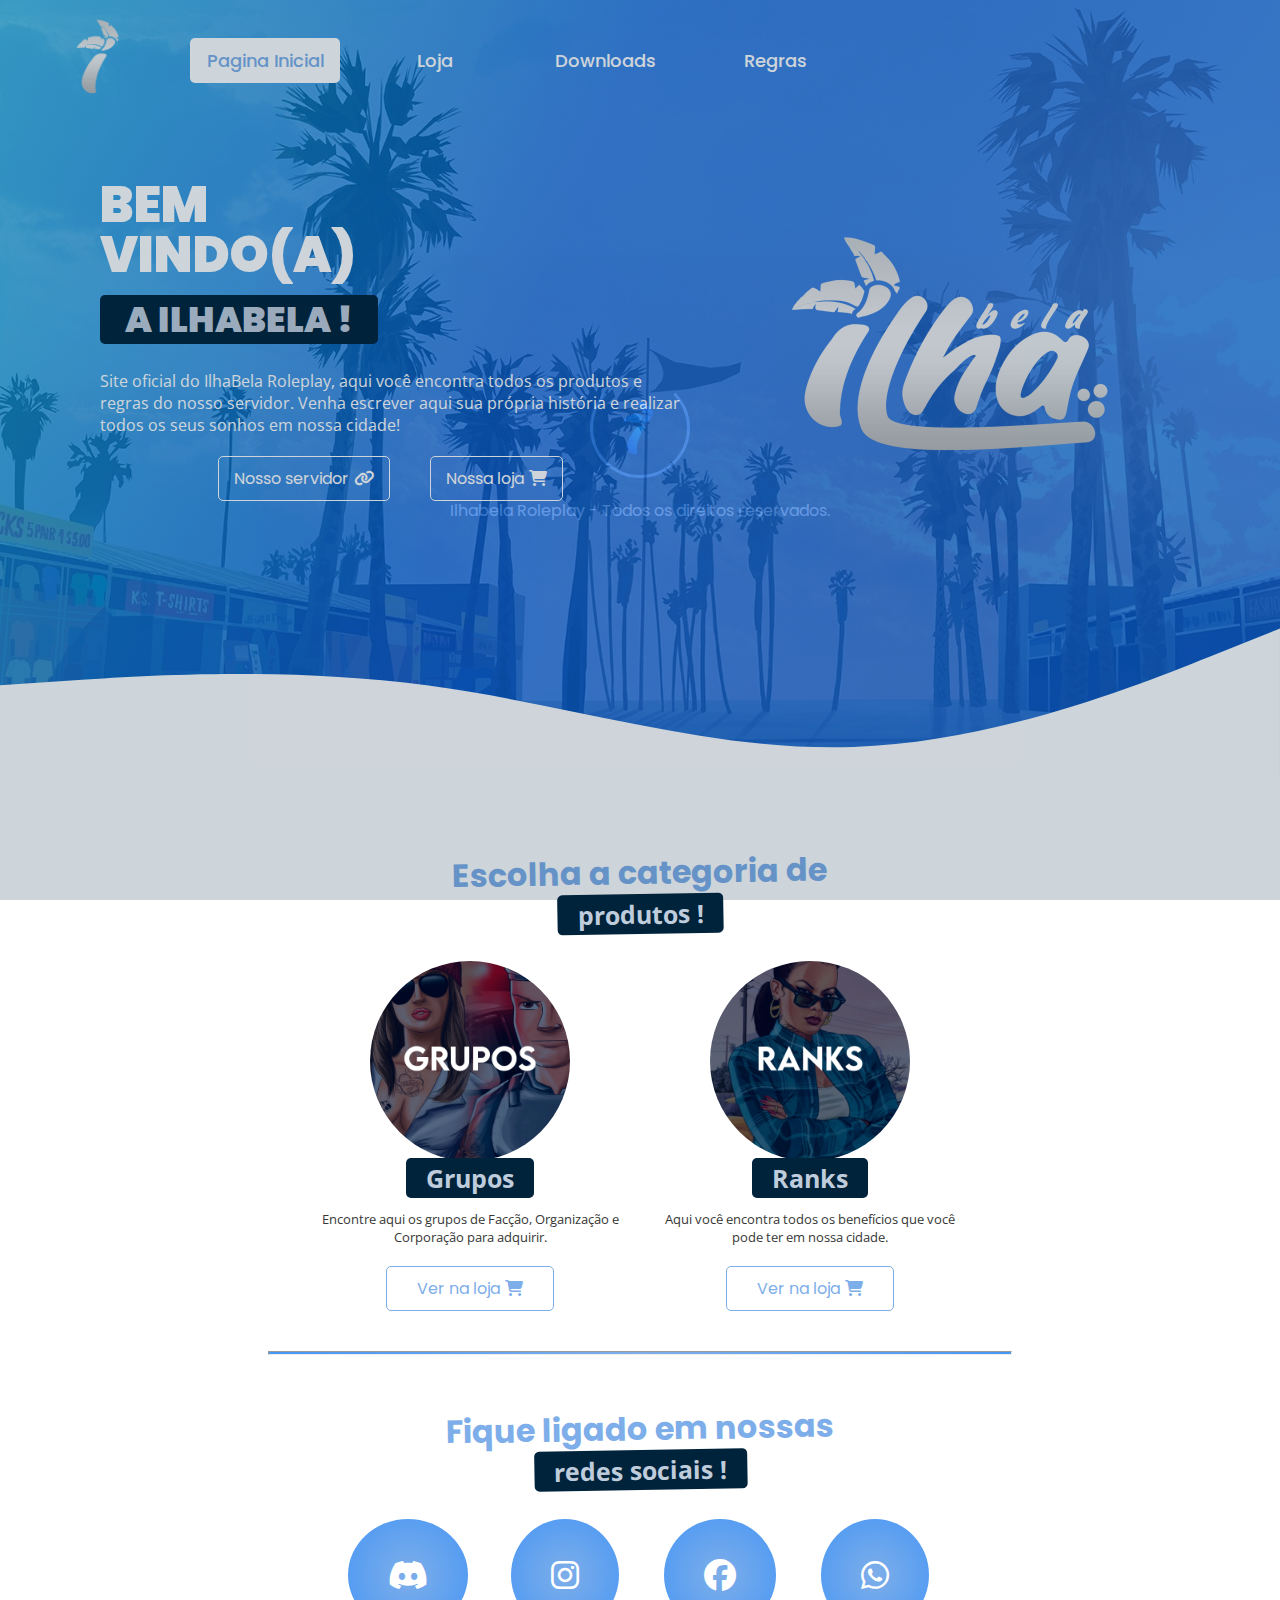
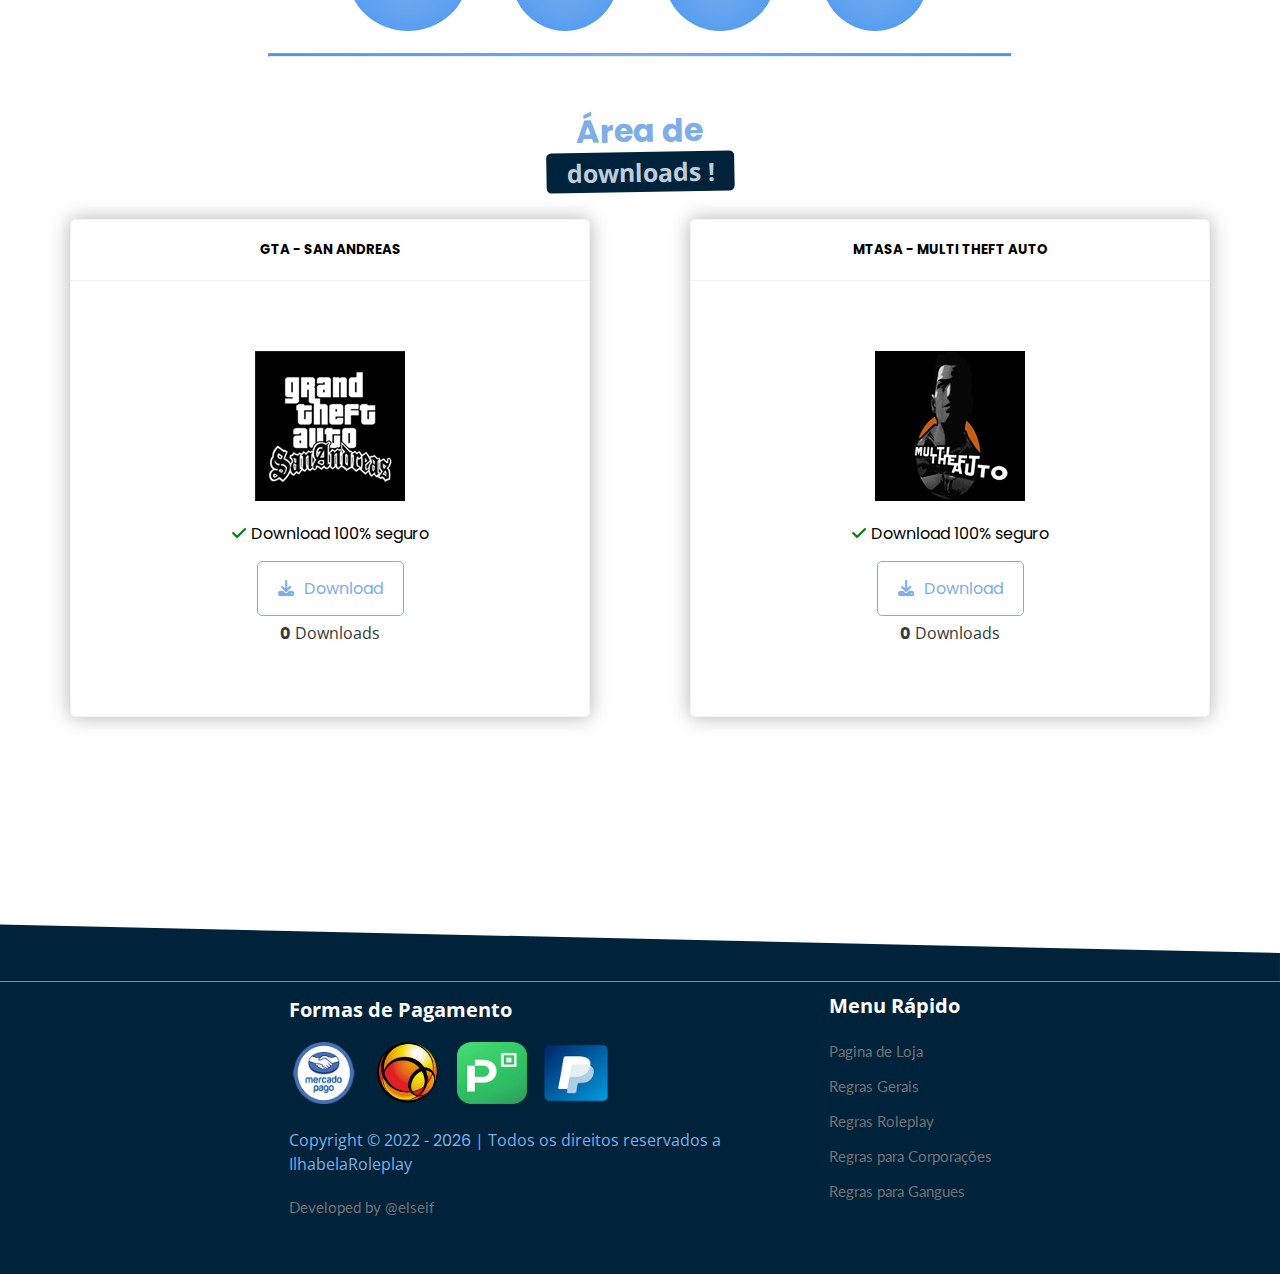
<file: index.html>
<!DOCTYPE html>
<html lang='pt-br'>
    <head>
        <meta charset='UTF-8'>
        <meta http-equiv='X-UA-Compatible' content='IE=edge'>
        <meta name='viewport' content='width=device-width, initial-scale=1.0, maximum-scale=1.0'>
        <meta name='keywords' content='mta, ilhabela roleplay , servidor de mta , servidor de mta ilhabela , ilhabela , ilhabela mta'>
        <meta name='description' content='Site oficial do IlhaBela Roleplay, aqui você encontra todos os produtos e regras do nosso servidor. Venha escrever aqui sua própria história e realizar todos os seus sonhos em nossa cidade!'>
        <title>Ilhabela RolePlay | Website Oficial</title>

        <!-- ico -->
        <link rel='shortcut icon' href='assets/gfx/ilhabela-shortcut2.png' type='image/x-icon'>

        <!-- css -->
        <link rel='stylesheet' href='assets/ui/global.css'>

        <!-- icon's -->
        <link rel='stylesheet' href='https://cdnjs.cloudflare.com/ajax/libs/font-awesome/6.1.1/css/all.min.css'>
    </head>
    <body>

        <!-- loader -->
        <div class='loader-container'>
            <div class='loader-content'>
                <img class='loader' src='assets/gfx/ilhabela-shortcut2.png' alt=''>
            </div>
            <div class='loader-content'>
                <span>Ilhabela Roleplay - Todos os direitos reservados.</span>
            </div>
        </div> <!-- container -->

        <!-- navbar -->
        <nav class='navbar'>
            <div class='navbar-container'>
                <div class='navbar-logo'>
                    <a href='#'>
                        <img class='unselectable' draggable='false' (dragstart)='false;' src='assets/gfx/ilhabela-shortcut.png' alt=''>
                    </a>
                </div>
                <div class='navbar-toggle' id='mobile-menu'>
                    <span class='bar'></span>
                    <span class='bar'></span>
                    <span class='bar'></span>
                </div>
                <ul class='navbar-menu'>
                    <li class='navbar-item'>
                        <a href='index' class='navbar-links active'>Pagina Inicial</a>
                    </li>
                    <li class='navbar-item'>
                        <a href='assets/pages/store' class='navbar-links'>Loja</a>
                    </li>
                    <li class='navbar-item'>
                        <a href='#downloads' class='navbar-links'>Downloads</a>
                    </li>
                    <li class='navbar-item'>
                        <a href='assets/pages/rules' class='navbar-links'>Regras</a>
                    </li>
                </ul>
            </div> <!-- container -->
        </nav> <!-- navbar -->

        <!-- home -->
        <div class='main'>
            <div class='container'>
                <div class='main-content'>
                    <h1>BEM<br>VINDO(A)</h1>
                    <span class='ilhabela'>A ILHABELA !</span>
                    <p>Site oficial do IlhaBela Roleplay, aqui você encontra todos os produtos e<br> regras do nosso servidor. Venha escrever aqui sua própria história e realizar<br> todos os seus sonhos em nossa cidade!</p>
                    <div class='main-btn'>
                        <div class='btn'>
                            <a target='_blank' href='mtasa://144.217.10.68:8821'>Nosso servidor<i class='fa-solid fa-link'></i></a>
                        </div>
                        <div class='btn'>
                            <a target='_blank' href='assets/pages/store'>Nossa loja<i class='fa-solid fa-cart-shopping'></i></a>
                        </div>
                    </div>
                </div>
                <div class='main-content img'>
                    <img class='unselectable' draggable='false' (dragstart)='false;' src='assets/gfx/ilhabela.png' alt=''>
                </div>
            </div> <!-- container -->
            
            <svg xmlns='http://www.w3.org/2000/svg' viewBox='0 0 1440 320' id='wave'><path fill='#FFFFFF' fill-opacity='1' d='M0,96L80,90.7C160,85,320,75,480,96C640,117,800,171,960,165.3C1120,160,1280,96,1360,64L1440,32L1440,320L1360,320C1280,320,1120,320,960,320C800,320,640,320,480,320C320,320,160,320,80,320L0,320Z'></path></svg>
        </div> <!-- main -->

        <!-- products -->
        <div class='main-prot'>
            <div class='container-prot'>

                <!-- groups / ranks -->
                <div class='content-prot'>
                    <div class='title-prot'>
                        <h1>Escolha a categoria de</h1>
                        <span class='category'>produtos !</span>
                    </div>
                    <div class='items-produtos'>
                        <div class='contents-items-produtos'>
                            <img class='unselectable' draggable='false' (dragstart)='false;' src='assets/gfx/products/grupos.png' alt=''>
                            <div>
                                <span class='category'>Grupos</span>
                            </div>
                            <div>
                                <p>Encontre aqui os grupos de Facção, Organização e Corporação para adquirir.</p>
                            </div>
                            <div class='item-btn'>
                                <a class='btn' href='assets/pages/store'>Ver na loja<i class='fa-solid fa-cart-shopping'></i></a>
                            </div>
                        </div>
                        <div class='contents-items-produtos'>
                            <img class='unselectable' draggable='false' (dragstart)='false;' src='assets/gfx/products/ranks.png' alt=''>
                            <div>
                                <span class='category'>Ranks</span>
                            </div>
                            <div>
                                <p>Aqui você encontra todos os benefícios que você pode ter em nossa cidade.</p>
                            </div>
                            <div class='item-btn'>
                                <a class='btn' href='assets/pages/store'>Ver na loja<i class='fa-solid fa-cart-shopping'></i></a>
                            </div>
                        </div>
                    </div>
                </div> <!-- groups / ranks -->

                <hr>
                
                <!-- redes sociais -->
                <div class='content-prot'>
                    <div class='title-prot'>
                        <h1>Fique ligado em nossas</h1>
                        <span class='category'>redes sociais !</span>
                    </div>
                    <div class='social-media-icons'>
                        <a target='_blank' href='https://discord.gg/AzgrUXUAqM'>
                            <i class='fa-brands fa-discord'></i>
                        </a>
                        <a target='_blank' href='https://www.instagram.com/ilhabela.rp/'>
                            <i class='fa-brands fa-instagram'></i>
                        </a>
                        <a target='_blank' href='#'>
                            <i class='fa-brands fa-facebook'></i>
                        </a>
                        <a target='_blank' href='#'>
                            <i class='fa-brands fa-whatsapp'></i>
                        </a>
                    </div>
                </div> <!-- redes sociais -->

                <hr>

                <!-- downloads -->
                <div id='downloads' class='content-prot'>
                    <div class='title-prot'>
                        <h1>Área de</h1>
                        <span class='category'>downloads !</span>
                    </div>
                    <div class='download-main'>
                        <div class='download-container'>

                            <!-- GTASA -->
                            <div class='download-content'>
                                <div class='down-tittle'>
                                    <h5>GTA - SAN ANDREAS</h5>
                                </div>
                                <div class='down'>
                                    <div class='down-co'>
                                        <img src='assets/gfx/downloads/gtasa.png' alt=''>
                                    </div>
                                    <div class='down-co'>
                                        <span><i class='fa-solid fa-check'></i>Download 100% seguro</span>
                                    </div>
                                    <div class='down-btn'>
                                        <a onclick="clickCounter(2)" href='https://drive.google.com/u/0/uc?id=1e81R0xvbywcJmhsJLcXvNmRIbJhdVvRO&export=download&confirm=t&uuid=d8599dc9-7502-48dd-957c-8e1b937e6dc5'><i class='fa-solid fa-download'></i>Download</a>
                                    </div>
                                    <div class='down-co'>
                                        <p><strong id='countergta'></strong> Downloads</p>
                                    </div>
                                </div>
                            </div> <!-- GTASA -->
                            
                            <!-- MTASA -->
                            <div class='download-content'>
                                <div class='down-tittle'>
                                    <h5>MTASA - MULTI THEFT AUTO</h5>
                                </div>
                                <div class='down'>
                                    <div class='down-co'>
                                        <img src='assets/gfx/downloads/mtasa.png' alt=''>
                                    </div>
                                    <div class='down-co'>
                                        <span><i class='fa-solid fa-check'></i>Download 100% seguro</span>
                                    </div>
                                    <div class='down-btn'>
                                        <a onclick="clickCounter(1)" href='https://mirror-cdn.multitheftauto.com/mtasa/main/mtasa-1.5.9.exe'><i class='fa-solid fa-download'></i>Download</a>
                                    </div>
                                    <div class='down-co'>
                                        <p><strong id='countermta'></strong> Downloads</p>
                                    </div>
                                </div>
                            </div> <!-- MTASA -->

                        </div> <!-- downloads - container -->
                    </div>
                </div> <!-- downloads -->

            </div> <!-- container -->
        </div> <!-- products -->

        <svg xmlns='http://www.w3.org/2000/svg' viewBox='0 0 1440 320' id='wave-footer'><path fill='#00233C' fill-opacity='1' d='M0,256L1440,288L1440,320L0,320Z'></path></svg>
        
        <footer class='footer'>
            <div class='footer-container'>

                <div class='footer-content'>
                    <p class='title'>Formas de Pagamento</p>
                    <div class='payments'>
                        <img class='unselectable' draggable='false' (dragstart)='false;' src='assets/gfx/payments/mercadopago.png' alt=''>
                        <img class='unselectable' draggable='false' (dragstart)='false;' src='assets/gfx/payments/pagseguro.png' alt=''>
                        <img class='unselectable' draggable='false' (dragstart)='false;' src='assets/gfx/payments/picpay.png' alt=''>
                        <img class='unselectable' draggable='false' (dragstart)='false;' src='assets/gfx/payments/paypal.png' alt=''>
                    </div>
                    <p class='copyright'>Copyright © 2022 - <span id='date'></span> | Todos os direitos reservados a IlhabelaRoleplay</p>
                    <a target='_blank' href='https://github.com/drypzz/'>Developed by @elseif</a>
                </div>

                <div class='footer-content'>
                    <p class='title'>Menu Rápido</p>
                    <div class='about'>
                        <div class='container-about'>
                            <div class='content-about'>
                                <a href='assets/pages/store'>Pagina de Loja</a>
                            </div>
                            <div class='content-about'>
                                <a href='assets/pages/rules'>Regras Gerais</a>
                            </div>
                            <div class='content-about'>
                                <a href='assets/pages/rules'>Regras Roleplay</a>
                            </div>
                            <div class='content-about'>
                                <a href='assets/pages/rules'>Regras para Corporações</a>
                            </div>
                            <div class='content-about'>
                                <a href='assets/pages/rules'>Regras para Gangues</a>
                            </div>
                        </div>
                    </div>
                </div>

            </div>
        </footer>

        <!-- js -->
        <script src='assets/js/global.js'></script>
        <script src='assets/js/functions.js'></script>
        <script src='assets/js/downloads.js'></script>

        <!-- jquery -->
        <script src='https://cdnjs.cloudflare.com/ajax/libs/jquery/3.6.0/jquery.min.js'></script>
        <script>
            $(window).on('load', function(){
                $('.loader-container').fadeOut(1000);
            });
        </script>
    </body>
</html>
</file>
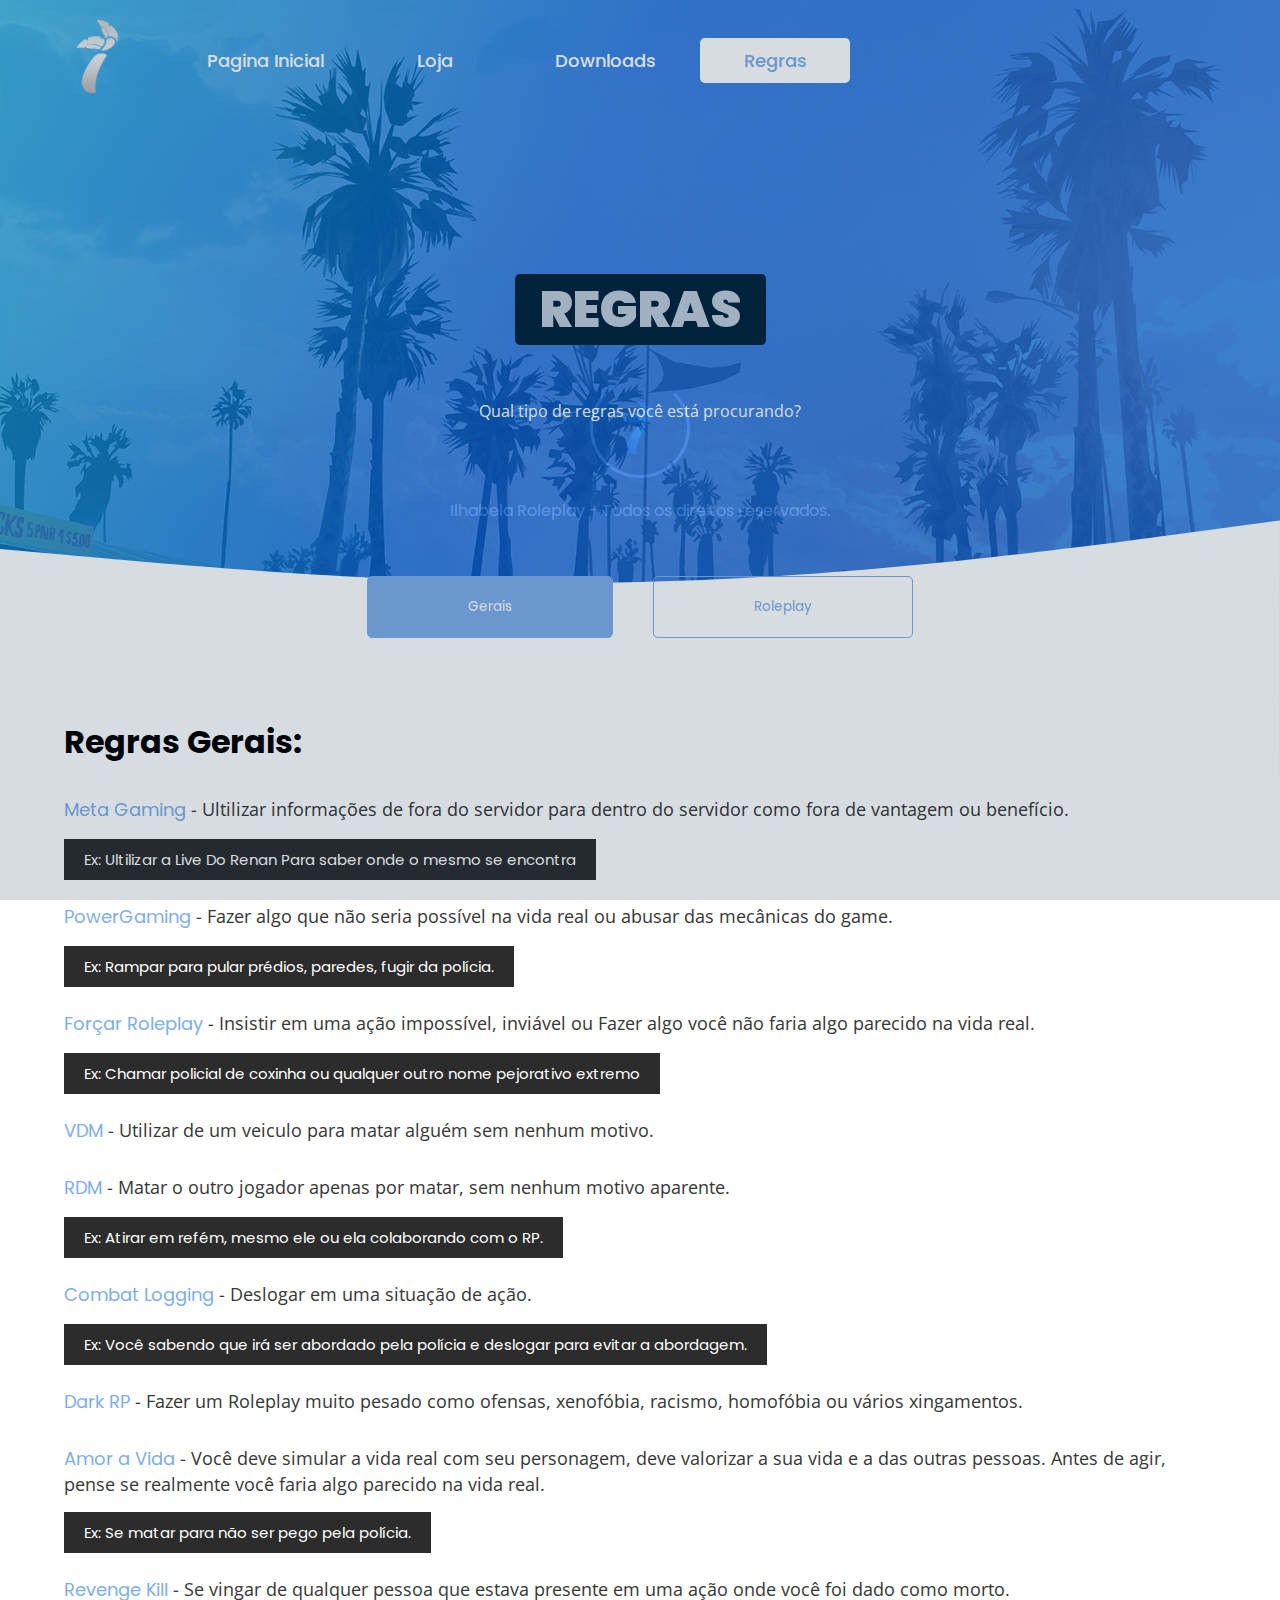
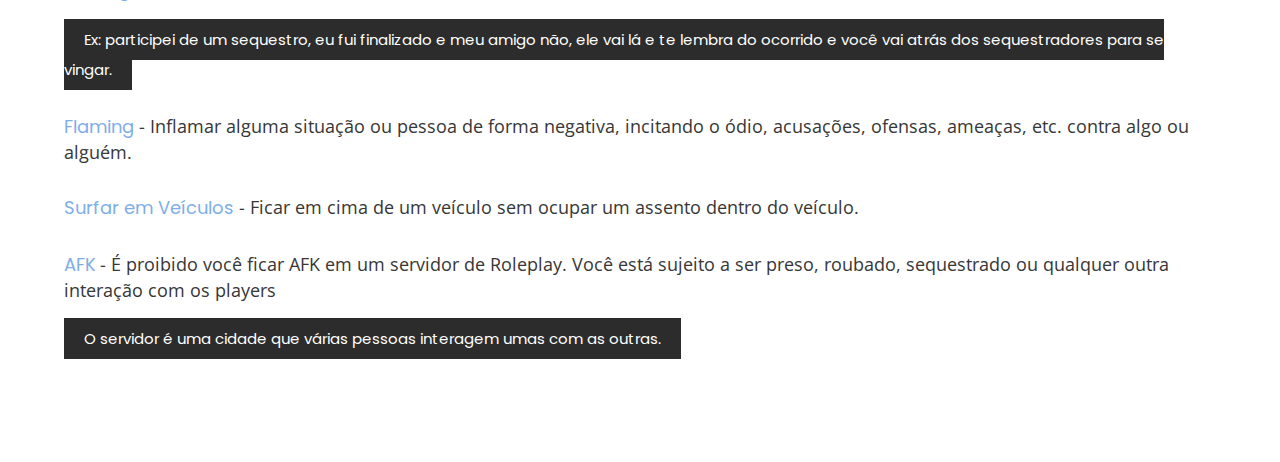
<file: assets/pages/rules.html>
<!DOCTYPE html>
<html lang='pt-br'>
    <head>
        <meta charset='UTF-8'>
        <meta http-equiv='X-UA-Compatible' content='IE=edge'>
        <meta name='viewport' content='width=device-width, initial-scale=1.0, maximum-scale=1.0'>
        <meta name='keywords' content='mta, ilhabela roleplay , servidor de mta , servidor de mta ilhabela , ilhabela , ilhabela mta'>
        <meta name='description' content='Site oficial do IlhaBela Roleplay, aqui você encontra todos os produtos e regras do nosso servidor. Venha escrever aqui sua própria história e realizar todos os seus sonhos em nossa cidade!'>
        <title>Ilhabela RolePlay | Website Oficial</title>

        <!-- ico -->
        <link rel='shortcut icon' href='../gfx/ilhabela-shortcut2.png' type='image/x-icon'>

        <!-- css -->
        <link rel='stylesheet' href='../ui/global.css'>

        <!-- icon's -->
        <link rel='stylesheet' href='https://cdnjs.cloudflare.com/ajax/libs/font-awesome/6.1.1/css/all.min.css'>
    </head>
    <body>
        <!-- loader -->
        <div class='loader-container'>
            <div class='loader-content'>
                <img class='loader' src='../gfx/ilhabela-shortcut2.png' alt=''>
            </div>
            <div class='loader-content'>
                <span>Ilhabela Roleplay - Todos os direitos reservados.</span>
            </div>
        </div> <!-- container -->

        <!-- navbar -->
        <nav class='navbar'>
            <div class='navbar-container'>
                <div class='navbar-logo'>
                    <a href='#'>
                        <img class='unselectable' draggable='false' (dragstart)='false;' src='../gfx/ilhabela-shortcut.png' alt=''>
                    </a>
                </div>
                <div class='navbar-toggle' id='mobile-menu'>
                    <span class='bar'></span>
                    <span class='bar'></span>
                    <span class='bar'></span>
                </div>
                <ul class='navbar-menu'>
                    <li class='navbar-item'>
                        <a href='../../index' class='navbar-links'>Pagina Inicial</a>
                    </li>
                    <li class='navbar-item'>
                        <a href='store' class='navbar-links'>Loja</a>
                    </li>
                    <li class='navbar-item'>
                        <a href='../../index#downloads' class='navbar-links'>Downloads</a>
                    </li>
                    <li class='navbar-item'>
                        <a href='rules' class='navbar-links active'>Regras</a>
                    </li>
                </ul>
            </div> <!-- container -->
        </nav> <!-- navbar -->

        <!-- home -->
        <div class='main'>
            <div class='container'>
                <div class='store-content'>
                    <span class='ilhabela'>REGRAS</span>
                    <p>Qual tipo de regras você está procurando?</p>
                </div>
            </div> <!-- container -->
            
            <svg xmlns='http://www.w3.org/2000/svg' viewBox='0 0 1440 320' id='#wave'><path fill='#fff' fill-opacity='1' d='M0,64L120,74.7C240,85,480,107,720,101.3C960,96,1200,64,1320,48L1440,32L1440,320L1320,320C1200,320,960,320,720,320C480,320,240,320,120,320L0,320Z'></path></svg>
        </div> <!-- main -->
        
        <div class='store-main'>
            <div class='store-container'>

                <div class='store-content-buttons'>
                    <div class='btn'>
                        <button class='control-rules curruent-item arrow-r-left'>Gerais</button>
                    </div>
                    <div class='btn'>
                        <button class='control-rules'>Roleplay</button>
                    </div>
                </div>
                
                <div class='main-rules'>

                    <div class='item-rules focus'>
                        <div class='item-rules-container'>
                            <div class='rules-title'>
                                <h1>Regras Gerais:</h1>
                            </div>
                            <div class='rules-container'>
                                <div class='rules'>
                                    <p><span>Meta Gaming</span> - Ultilizar informações de fora do servidor para dentro do servidor como fora de vantagem ou benefício.</p>
                                    <span class='ex'>Ex: Ultilizar a Live Do Renan Para saber onde o mesmo se encontra</span>
                                </div>
                                <div class='rules'>
                                    <p><span>PowerGaming</span> - Fazer algo que não seria possível na vida real ou abusar das mecânicas do game.</p>
                                    <span class='ex'>Ex: Rampar para pular prédios, paredes, fugir da polícia.</span>
                                </div>
                                <div class='rules'>
                                    <p><span>Forçar Roleplay</span> - Insistir em uma ação impossível, inviável ou Fazer algo você não faria algo parecido na vida real.</p>
                                    <span class='ex'>Ex: Chamar policial de coxinha ou qualquer outro nome pejorativo extremo</span>
                                </div>
                                <div class='rules'>
                                    <p><span>VDM</span> - Utilizar de um veiculo para matar alguém sem nenhum motivo.</p>
                                </div>
                                <div class='rules'>
                                    <p><span>RDM</span> - Matar o outro jogador apenas por matar, sem nenhum motivo aparente.</p>
                                    <span class='ex'>Ex: Atirar em refém, mesmo ele ou ela colaborando com o RP.</span>
                                </div>
                                <div class='rules'>
                                    <p><span>Combat Logging</span> - Deslogar em uma situação de ação.</p>
                                    <span class='ex'>Ex: Você sabendo que irá ser abordado pela polícia e deslogar para evitar a abordagem.</span>
                                </div>
                                <div class='rules'>
                                    <p><span>Dark RP</span> - Fazer um Roleplay muito pesado como ofensas, xenofóbia, racismo, homofóbia ou vários xingamentos.</p>
                                </div>
                                <div class='rules'>
                                    <p><span>Amor a Vida</span> - Você deve simular a vida real com seu personagem, deve valorizar a sua vida e a das outras pessoas. Antes de agir, pense se realmente você faria algo parecido na vida real.</p>
                                    <span class='ex'>Ex: Se matar para não ser pego pela polícia.</span>
                                </div>
                                <div class='rules'>
                                    <p><span>Revenge Kill</span> - Se vingar de qualquer pessoa que estava presente em uma ação onde você foi dado como morto.</p>
                                    <span class='ex'>Ex: participei de um sequestro, eu fui finalizado e meu amigo não, ele vai lá e te lembra do ocorrido e você vai atrás dos sequestradores para se vingar.</span>
                                </div>
                                <div class='rules'>
                                    <p><span>Flaming</span> - Inflamar alguma situação ou pessoa de forma negativa, incitando o ódio, acusações, ofensas, ameaças, etc. contra algo ou alguém.</p>
                                </div>
                                <div class='rules'>
                                    <p><span>Surfar em Veículos</span> - Ficar em cima de um veículo sem ocupar um assento dentro do veículo.</p>
                                </div>
                                <div class='rules'>
                                    <p><span>AFK</span> - É proibido você ficar AFK em um servidor de Roleplay. Você está sujeito a ser preso, roubado, sequestrado ou qualquer outra interação com os players</p>
                                    <span class='ex'>O servidor é uma cidade que várias pessoas interagem umas com as outras.</span>
                                </div>
                            </div>
                        </div>
                    </div>

                    <div class='item-rules'>
                        <div class='item-rules-container roleplay'>
                            <div class='rules-title'>
                                <h1>Regras Roleplay:</h1>
                            </div>
                            <div class='rules-container'>
                                <div class='rules'>
                                    <p>Nenhum VIP tem porte arma.</p>
                                </div>
                                <div class='rules'>
                                    <p>Chamar STAFF somente após o termino do ROLEPLAY! Se caso for um caso muito grave como por exemplo: Inumeros xingamentos ou ofensas, Ofensa aos Staffs ou Servidor, Dark RP e ANTI RP em massa.</p>
                                </div>
                                <div class='rules'>
                                    <p>Proibido qualquer BUG na cidade.</p>
                                </div>
                                <div class='rules'>
                                    <p>Proibido ofensas, xenofóbia, homofóbia, racismo e assédio.</p>
                                </div>
                                <div class='rules'>
                                    <p>Proibido RDM, VDM, PW, META, GHOSTING, CHEATS ou programas auxiliares para se beneficiar ou abusar de exploits e bugs.</p>
                                </div>
                                <div class='rules'>
                                    <p>Dentro do discord não é permitido comportamento de abusos e tóxico.</p>
                                </div>
                                <div class='rules'>
                                    <p>Nenhum problema fora do RP deverá ser levado para dentro do jogo.</p>
                                </div>
                                <div class='rules'>
                                    <p>Você não pode sair do RP, independente da situação, mesmo que o outro jogador cometa Anti RP siga o RP e reporte para a STAFF.</p>
                                </div>
                                <div class='rules'>
                                    <p>Proibido qualquer forma de comércio, venda ou trocas de contas, itens de jogo e dinheiro, que não seja diretamente do site.</p>
                                </div>
                                <div class='rules'>
                                    <p>FLAMING É proibido!</p>
                                </div>
                                <div class='rules'>
                                    <p>Antes de agir, pense se realmente você faria algo parecido na vida real.</p>
                                </div>
                                <div class='rules'>
                                    <p>Proibido falar FORA do RP dentro do servidor</p>
                                </div>
                                <div class='rules'>
                                    <p>Se caso for morto ou caiu você não deve lembrar de nada do que acontenceu mesmo que a SAMU faça o atendimento.</p>
                                </div>
                                <div class='rules'>
                                    <p>Toda ação no RP tem sua reação. Lembre se que existem outras pessoas na cidade.</p>
                                </div>
                            </div>
                            <div class='rules-title'>
                                <h1>Regras Roleplay:</h1>
                            </div>
                            <div class='rules-container'>
                                <div class='rules'>
                                    <p>Art.01 - Proibido qualquer nome ou sobrenome que envolva marcas, duplo sentido, que tenha conotação sexual, preconceito ou que foge da realidade.</p>
                                </div>
                                <div class='rules'>
                                    <p>Art.02 - Proibido ter um personagem em mais de uma gang ou corp diferente.</p>
                                </div>
                                <div class='rules'>
                                    <p>Art.03 - É permitido ter emprego de SAMU ou MECÂNICO mesmo sendo de CORP ou GANG.</p>
                                </div>
                                <div class='rules'>
                                    <p>Art.04 - Proibido falar fora do RP dentro do servidor, você é um personagem dentro da cidade.</p>
                                </div>
                                <div class='rules'>
                                    <p>Art.05 - Nenhum problema fora do RP deverá ser levado para dentro do jogo ou vice-versa.</p>
                                </div>
                                <div class='rules'>
                                    <p>Art.06 - Antes de agir, pense se realmente você faria algo parecido na vida real.</p>
                                </div>
                                <div class='rules'>
                                    <p>Art.07 - Se caso for morto ou caiu você não deve lembrar de nada do que acontenceu mesmo que a SAMU faça o atendimento.</p>
                                </div>
                            </div>
                        </div>
                    </div>

                </div>

            </div>
        </div>

        <!-- js -->
        <script src='../js/global.js'></script>
        <script src='../js/rules.js'></script>

        <!-- jquery -->
        <script src='https://cdnjs.cloudflare.com/ajax/libs/jquery/3.6.0/jquery.min.js'></script>
        <script>
            $(window).on('load', function(){
                $('.loader-container').fadeOut(1000);
            });
        </script>
    </body>
</html>
</file>
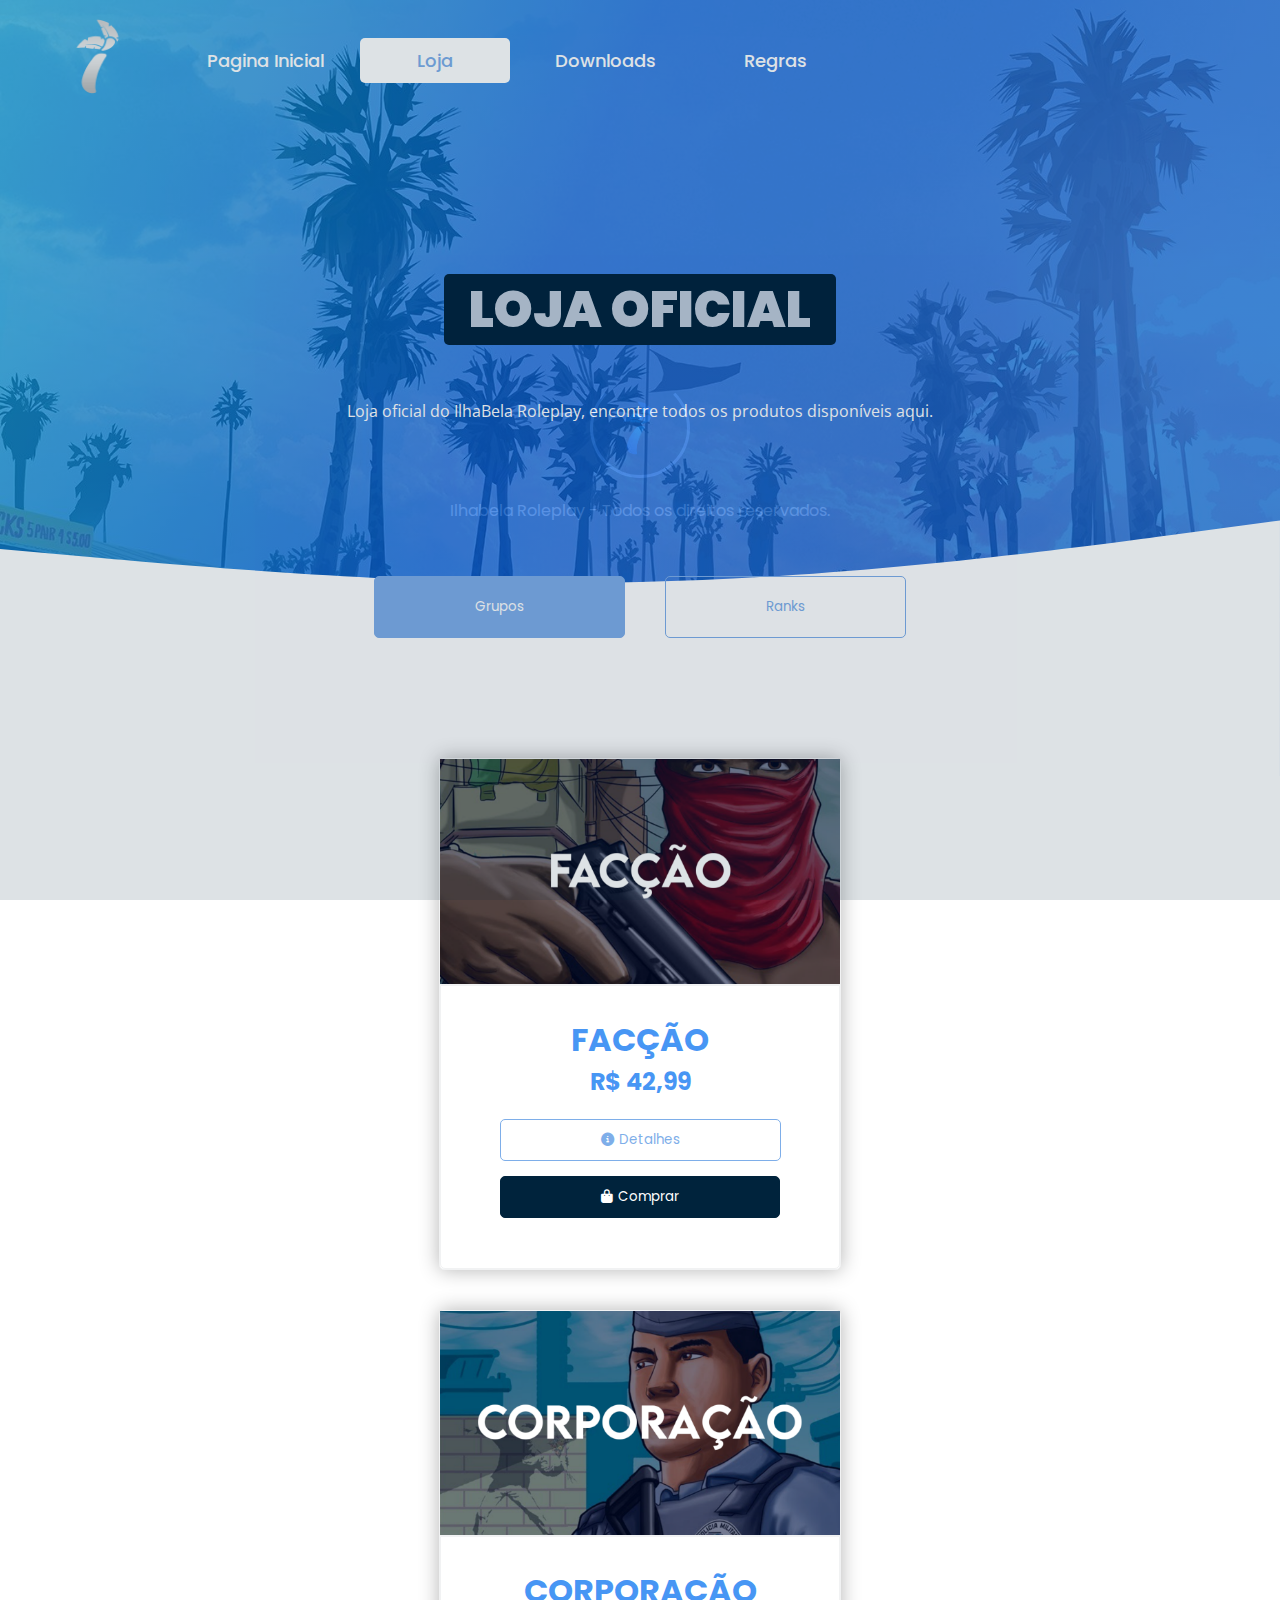
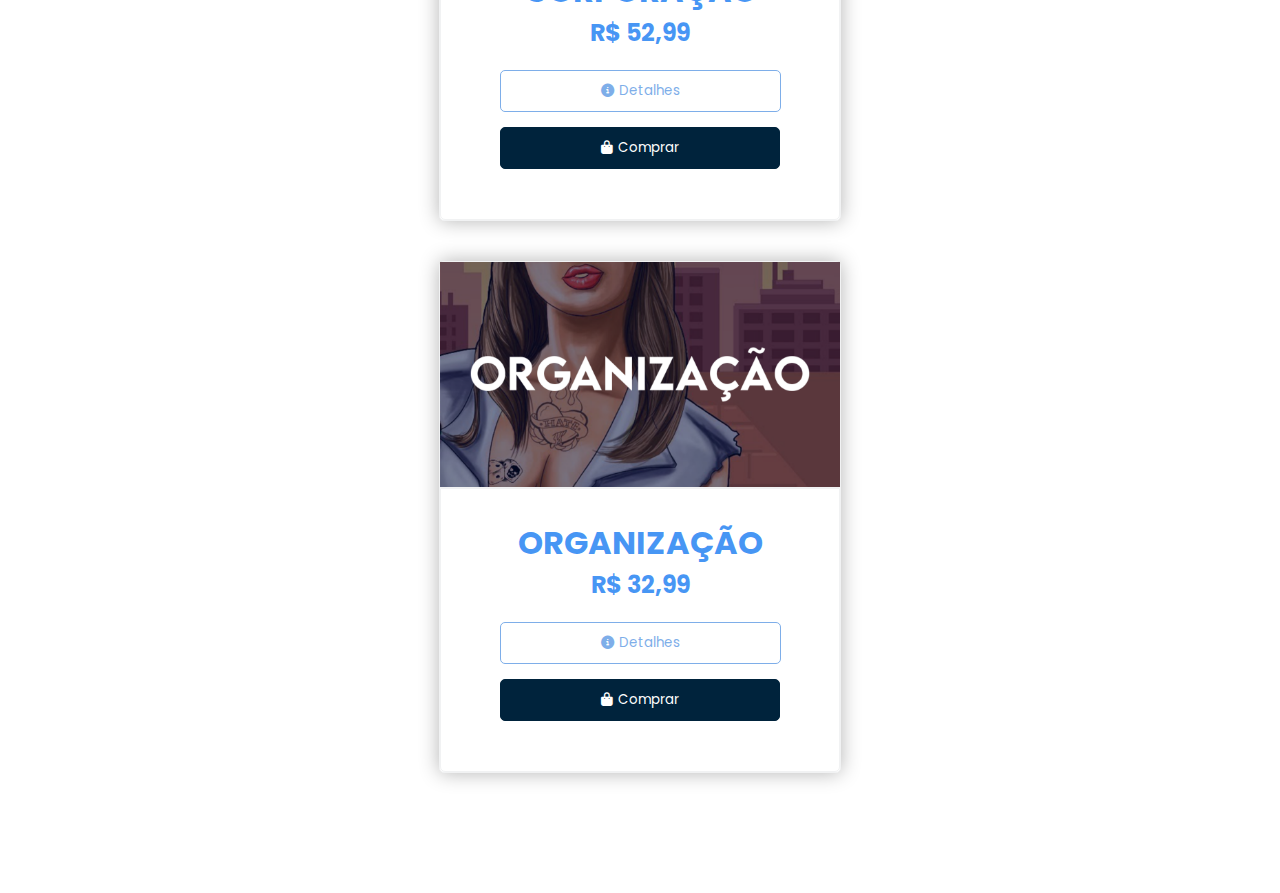
<file: assets/pages/store.html>
<!DOCTYPE html>
<html lang='pt-br'>
    <head>
        <meta charset='UTF-8'>
        <meta http-equiv='X-UA-Compatible' content='IE=edge'>
        <meta name='viewport' content='width=device-width, initial-scale=1.0, maximum-scale=1.0'>
        <meta name='keywords' content='mta, ilhabela roleplay , servidor de mta , servidor de mta ilhabela , ilhabela , ilhabela mta'>
        <meta name='description' content='Site oficial do IlhaBela Roleplay, aqui você encontra todos os produtos e regras do nosso servidor. Venha escrever aqui sua própria história e realizar todos os seus sonhos em nossa cidade!'>
        <title>Ilhabela RolePlay | Website Oficial</title>

        <!-- ico -->
        <link rel='shortcut icon' href='../gfx/ilhabela-shortcut2.png' type='image/x-icon'>

        <!-- css -->
        <link rel='stylesheet' href='../ui/global.css'>

        <!-- icon's -->
        <link rel='stylesheet' href='https://cdnjs.cloudflare.com/ajax/libs/font-awesome/6.1.1/css/all.min.css'>
    </head>
    <body>
        <!-- loader -->
        <div class='loader-container'>
            <div class='loader-content'>
                <img class='loader' src='../gfx/ilhabela-shortcut2.png' alt=''>
            </div>
            <div class='loader-content'>
                <span>Ilhabela Roleplay - Todos os direitos reservados.</span>
            </div>
        </div> <!-- container -->

        <div id='basic' style='display: none;' class='toast'>
            <div class='toast-container toast-centered'>
                <div class='toast-content'>
                    <div class='toast-h'>
                        <h5>Descrição do produto</h5>
                        <i id='close-basic' class='fa-solid fa-xmark'></i>
                    </div>
                    <div class='toast-b'>
                        <ul>
                            <li>100K de Dinheiro</li>
                            <li>1 Carro Popular ou Moto Popular</li>
                            <li>Acesso completo a LOJA VIP</li>
                            <li>Porte de Arma</li>
                            <li>Double XP</li>
                            <li>Ganha 5 Level</li>
                            <li>TAG no Discord</li>
                            <li>Sem expiriração</li>
                            <li>Aparece como o quinto no tab</li>
                            <li>A cada 15 min no servidor recebe R$900 no banco</li>
                            <li>Ficará por dentro de todas as novidades antecipadamente</li>
                            <li>10% de Desconto em produtos do site;</li>
                            <li>Atendimento preferencial durante todos os dias da semana;</li>
                            <p>* Observações:</p>
                            <div class='obs-content'>
                                <p>O tempo para ativação é em torno de 1 a 3 dias por conta que faremos do jeito que você quiser, tudo será EXCLUSIVO e ÚNICO!</p>
                                <p>Pagamento Mensal.</p>
                            </div>
                        </ul>
                    </div>
                </div>
            </div>
        </div> <!-- VIP BASIC -->

        <div id='premium' style='display: none;' class='toast'>
            <div class='toast-container toast-centered'>
                <div class='toast-content'>
                    <div class='toast-h'>
                        <h5>Descrição do produto</h5>
                        <i id='close-premium' class='fa-solid fa-xmark'></i>
                    </div>
                    <div class='toast-b'>
                        <ul>
                            <li>2 veículos EXCLUSIVOS (GTR e R1) + 2 veículo qualquer da concessionária (Inclue Lancha, Jetski ou Helicóptero)</li>
                            <li>5KK de Dinheiro</li>
                            <li>Acesso completo a LOJA VIP</li>
                            <li>Porte de Arma</li>
                            <li>Double XP</li>
                            <li>Ganha 20 Level</li>
                            <li>TAG no Discord</li>
                            <li>Sem expiriração</li>
                            <li>APARECE COMO O PRIMEIRO NO TAB</li>
                            <li>A cada 15 min no servidor recebe R$2500 no banco</li>
                            <li>Ficará por dentro de todas as novidades antecipadamente</li>
                            <li>20% de Desconto em produtos do site</li>
                            <li>Atendimento preferencial durante todos os dias da semana</li>
                            <p>* Observações:</p>
                            <div class='obs-content'>
                                <p>O tempo para ativação é em torno de 1 a 3 dias por conta que faremos do jeito que você quiser, tudo será EXCLUSIVO e ÚNICO!</p>
                                <p>Pagamento Mensal.</p>
                            </div>
                        </ul>
                    </div>
                </div>
            </div>
        </div> <!-- VIP PREMIUM -->

        <div id='corp' style='display: none;' class='toast'>
            <div class='toast-container toast-centered'>
                <div class='toast-content'>
                    <div class='toast-h'>
                        <h5>Descrição do produto</h5>
                        <i id='close-corp' class='fa-solid fa-xmark'></i>
                    </div>
                    <div class='toast-b'>
                        <ul>
                            <li>1 Estilo de farda (Custom de Personagem)</li>
                            <li>1 Viatura (TRAILBLAZER, COROLLA OU S10)</li>
                            <li>1 Base (Andar na delegacias)</li>
                            <li>Arsenal liberado</li>
                            <li>Libera novas ações no TAB</li>
                            <li>Banner exclusivo no TAB</li>
                            <li>Painel policial</li>
                            <li>Sálario a cada 15 min (Bate-Ponto)</li>
                            <p>* Observações:</p>
                            <div class='obs-content'>
                                <p>O tempo para ativação é em torno de 1 a 3 dias por conta que faremos do jeito que você quiser, tudo será EXCLUSIVO e ÚNICO!</p>
                                <p>Pagamento Mensal.</p>
                            </div>
                        </ul>
                    </div>
                </div>
            </div>
        </div> <!-- CORP -->

        <div id='fac' style='display: none;' class='toast'>
            <div class='toast-container toast-centered'>
                <div class='toast-content'>
                    <div class='toast-h'>
                        <h5>Descrição do produto</h5>
                        <i id='close-fac' class='fa-solid fa-xmark'></i>
                    </div>
                    <div class='toast-b'>
                        <ul>
                            <li>1 Estilo de Mochila (Custom de Personagem)</li>
                            <li>1 Base ou Favela (Limite de peso até 200KB)</li>
                            <li>Liberado Vendas de Armas e Drogas</li>
                            <li>Empregos Ilegais</li>
                            <li>Libera novas ações no TAB</li>
                            <li>Banner exclusivo no TAB</li>
                            <li>Painel Facção</li>
                            <p>* Observações:</p>
                            <div class='obs-content'>
                                <p>O tempo para ativação é em torno de 1 a 3 dias por conta que faremos do jeito que você quiser, tudo será EXCLUSIVO e ÚNICO!</p>
                                <p>Pagamento Mensal.</p>
                            </div>
                        </ul>
                    </div>
                </div>
            </div>
        </div> <!-- FAC -->

        <div id='org' style='display: none;' class='toast'>
            <div class='toast-container toast-centered'>
                <div class='toast-content'>
                    <div class='toast-h'>
                        <h5>Descrição do produto</h5>
                        <i  id='close-org' class='fa-solid fa-xmark'></i>
                    </div>
                    <div class='toast-b'>
                        <ul>
                            <li>1 Estilo de Mochila (Custom de Personagem)</li>
                            <li>1 Base ou Favela (Limite de peso até 200KB)</li>
                            <li>Libera novas ações no TAB</li>
                            <li>Banner exclusivo no TAB</li>
                            <li>Libera novas funções na interação com os players</li>
                            <p>* Observações:</p>
                            <div class='obs-content'>
                                <p>O tempo para ativação é em torno de 1 a 3 dias por conta que faremos do jeito que você quiser, tudo será EXCLUSIVO e ÚNICO!</p>
                                <p>Pagamento Mensal.</p>
                            </div>
                        </ul>
                    </div>
                </div>
            </div>
        </div> <!-- ORG -->

        <!-- navbar -->
        <nav class='navbar'>
            <div class='navbar-container'>
                <div class='navbar-logo'>
                    <a href='#'>
                        <img class='unselectable' draggable='false' (dragstart)='false;' src='../gfx/ilhabela-shortcut.png' alt=''>
                    </a>
                </div>
                <div class='navbar-toggle' id='mobile-menu'>
                    <span class='bar'></span>
                    <span class='bar'></span>
                    <span class='bar'></span>
                </div>
                <ul class='navbar-menu'>
                    <li class='navbar-item'>
                        <a href='../../index' class='navbar-links'>Pagina Inicial</a>
                    </li>
                    <li class='navbar-item'>
                        <a href='#' class='navbar-links active'>Loja</a>
                    </li>
                    <li class='navbar-item'>
                        <a href='../../index#downloads' class='navbar-links'>Downloads</a>
                    </li>
                    <li class='navbar-item'>
                        <a href='rules' class='navbar-links'>Regras</a>
                    </li>
                </ul>
            </div> <!-- container -->
        </nav> <!-- navbar -->

        <!-- home -->
        <div class='main'>
            <div class='container'>
                <div class='store-content'>
                    <span class='ilhabela'>LOJA OFICIAL</span>
                    <p>Loja oficial do IlhaBela Roleplay, encontre todos os produtos disponíveis aqui.</p>
                </div>
            </div> <!-- container -->
            
            <svg xmlns='http://www.w3.org/2000/svg' viewBox='0 0 1440 320' id='#wave'><path fill='#fff' fill-opacity='1' d='M0,64L120,74.7C240,85,480,107,720,101.3C960,96,1200,64,1320,48L1440,32L1440,320L1320,320C1200,320,960,320,720,320C480,320,240,320,120,320L0,320Z'></path></svg>
        </div> <!-- main -->
        
        <div class='store-main'>
            <div class='store-container'>

                <div class='store-content-buttons'>
                    <div class='btn'>
                        <button class='control curruent-item arrow-left'>Grupos</button>
                    </div>
                    <div class='btn'>
                        <button class='control'>Ranks</button>
                    </div>
                </div>

                <div class='store-container-items'>

                    <div class='item-cards focus'>
                        <div class='store-content-items'>
                            <div class='card-main'>
                                <div>
                                    <img class='unselectable' draggable='false' (dragstart)='false;' src='../gfx/store/fac.png' alt=''>
                                </div>
                                <div class='card'>
                                    <h1>FACÇÃO</h1>
                                    <h2>R$ 42,99</h2>
                                    <div class='card-btn'>
                                        <div class='btn'>
                                            <button id='button-fac'><i class='fa-solid fa-circle-info'></i>Detalhes</button>
                                        </div>
                                        <div class='btn'>
                                            <a target='_blank' href='https://mpago.la/1KUrQgt'>
                                                <button id='buy'><i class='fa-solid fa-bag-shopping'></i>Comprar</button>
                                            </a>
                                        </div>
                                    </div>
                                </div>
                            </div>
                        </div> <!-- fac -->
    
                        <div class='store-content-items'>
                            <div class='card-main'>
                                <div>
                                    <img class='unselectable' draggable='false' (dragstart)='false;' src='../gfx/store/corp.png' alt=''>
                                </div>
                                <div class='card'>
                                    <h1>CORPORAÇÃO</h1>
                                    <h2>R$ 52,99</h2>
                                    <div class='card-btn'>
                                        <div class='btn'>
                                            <button id='button-corp'><i class='fa-solid fa-circle-info'></i>Detalhes</button>
                                        </div>
                                        <div class='btn'>
                                            <a target='_blank' href='https://mpago.la/1SG48zQ'>
                                                <button id='buy'><i class='fa-solid fa-bag-shopping'></i>Comprar</button>
                                            </a>
                                        </div>
                                    </div>
                                </div>
                            </div>
                        </div> <!-- corp -->

                        <div class='store-content-items'>
                            <div class='card-main'>
                                <div>
                                    <img class='unselectable' draggable='false' (dragstart)='false;' src='../gfx/store/org.png' alt=''>
                                </div>
                                <div class='card'>
                                    <h1>ORGANIZAÇÃO</h1>
                                    <h2>R$ 32,99</h2>
                                    <div class='card-btn'>
                                        <div class='btn'>
                                            <button id='button-org'><i class='fa-solid fa-circle-info'></i>Detalhes</button>
                                        </div>
                                        <div class='btn'>
                                            <a target='_blank' href='https://mpago.la/2MNnnJm'>
                                                <button id='buy'><i class='fa-solid fa-bag-shopping'></i>Comprar</button>
                                            </a>
                                        </div>
                                    </div>
                                </div>
                            </div>
                        </div> <!-- org -->
                    </div>

                    <div class='item-cards'>
                        <div class='store-content-items'>
                            <div class='card-main'>
                                <div>
                                    <img class='unselectable' draggable='false' (dragstart)='false;' src='../gfx/vips/vip-b.png' alt=''>
                                </div>
                                <div class='card'>
                                    <h1>VIP BASIC</h1>
                                    <h2>R$ 26,99</h2>
                                    <div class='card-btn'>
                                        <div class='btn'>
                                            <button id='button-basic'><i class='fa-solid fa-circle-info'></i>Detalhes</button>
                                        </div>
                                        <div class='btn'>
                                            <a target='_blank' href='https://mpago.la/2XLm7SW'>
                                                <button id='buy'><i class='fa-solid fa-bag-shopping'></i>Comprar</button>
                                            </a>
                                        </div>
                                    </div>
                                </div>
                            </div>
                        </div> <!-- basic -->
    
                        <div class='store-content-items'>
                            <div class='card-main'>
                                <div>
                                    <img class='unselectable' draggable='false' (dragstart)='false;' src='../gfx/vips/vip-p.png' alt=''>
                                </div>
                                <div class='card'>
                                    <h1>VIP PREMIUM</h1>
                                    <h2>R$ 52,99</h2>
                                    <div class='card-btn'>
                                        <div class='btn'>
                                            <button id='button-premium'><i class='fa-solid fa-circle-info'></i>Detalhes</button>
                                        </div>
                                        <div class='btn'>
                                            <a target='_blank' href='https://mpago.la/2MhvJNm'>
                                                <button id='buy'><i class='fa-solid fa-bag-shopping'></i>Comprar</button>
                                            </a>
                                        </div>
                                    </div>
                                </div>
                            </div>
                        </div> <!-- premium -->
                    </div>

                </div>
                
            </div>
        </div>

        <!-- js -->
        <script src='../js/global.js'></script>
        <script src='../js/toast.js'></script>

        <!-- jquery -->
        <script src='https://cdnjs.cloudflare.com/ajax/libs/jquery/3.6.0/jquery.min.js'></script>
        <script>
            $(window).on('load', function(){
                $('.loader-container').fadeOut(1000);
            });
        </script>
    </body>
</html>
</file>
<file: assets/ui/global.css>
/* fonts */

@import url('https://fonts.googleapis.com/css2?family=Lato:wght@100;300;400;700;900&family=Open+Sans:wght@300;400;600;700;800&family=Poppins:wght@100;200;300;400;500;600;700;800;900&family=Roboto:wght@100;300;400;500;700;900&display=swap');
@import url('https://fonts.googleapis.com/css2?family=Inconsolata:wght@300;400;500;600;700;800;900&display=swap');

/* vars */

:root{
    /* colors */
    --primary: #7eaee9;
    
    --secondary: #006ef1b8;
    --tertiary: #00c6fd9c;
    --quarto: #bfccdb;
    --quinto: #00233C;
}

/* global */

*{
    margin: 0;
    padding: 0;
    box-sizing: border-box;
    font-family: 'Poppins', sans-serif;
    text-decoration: none;
    list-style: none;
}

html{
    scroll-behavior: smooth;
}

body{
    height: 100%;
    overflow-x: hidden!important;
}

/* geral */

body p{
    font-family: 'Open Sans', sans-serif;
    color: #373737;
}

img, svg{
    vertical-align: middle;
}

body #wave-footer{
    margin-top: -60px;
}

body .unselectable{
    user-select: none;
    -moz-user-select: none;
    -webkit-user-drag: none;
    -webkit-user-select: none;
    -ms-user-select: none;
}

body span.category{
    background: var(--quinto);
    font-weight: 700;
    font-size: 25px;
    color: var(--quarto);
    padding: 3px 20px 3px 20px;
    font-family: 'Open Sans', sans-serif;
    border-radius: 5px;
    user-select: none;
}

body span.ilhabela{
    background: var(--quinto);
    font-weight: 900;
    font-size: 35px;
    color: var(--quarto);
    padding: 0px 25px 0px 25px;
    border-radius: 5px;
    user-select: none;
    line-height: 80px;
}

/* loader */

.loader-container{
    width: 100%;
    height: 100%;
    overflow: none;
    background-color: var(--quinto);
    position: fixed;
    display: flex;
    z-index: 9999;
    align-items: center;
    justify-content: center;
    flex-direction: column;
    text-align: center;
}

.loader-container .loader-content{
    margin: 10px 0;
}

.loader-container .loader-content span{
    color: #fff;
}

.loader-container .loader-content .loader{
    width: 100px;
    padding: 20px;
    height: 100px;
    border: 3px solid;
    color: var(--primary);
    border-radius: 50%;
    border-top-color: transparent;
    animation: loader 2s linear infinite;
}

@keyframes loader {
    from{
        transform: rotate(0deg);
    }
    to{
        transform: rotate(360deg);
    }
}

/* toasts */

.toast{
    position: fixed;
    top: 0;
    left: 0;
    z-index: 1060;
    width: 100%;
    overflow-x: hidden;
    overflow-y: hidden;
    height: 100%;
    background-color: rgb(0 0 0 / 50%);
    outline: 0;
    display: none;
}

.toast .toast-container.toast-centered{
    min-height: calc(100% - 3.5rem);
}

.toast .toast-container{
    display: flex;
    margin: 1.75rem auto;
    max-width: 500px;
    align-items: center;
    justify-content: center;
}

.toast .toast-container .toast-content{
    position: relative;
    display: flex;
    flex-direction: column;
    width: 100%;
    pointer-events: auto;
    background-color: #fff;
    background-clip: padding-box;
    border: 1px solid rgba(0,0,0,.2);
    border-radius: 0.3rem;
    outline: 0;
}

.toast .toast-container .toast-content .toast-h{
    display: flex;
    flex-shrink: 0;
    align-items: center;
    justify-content: space-between;
    padding: 1rem 1rem;
    border-bottom: 1px solid #dee2e6;
    border-top-left-radius: calc(0.3rem - 1px);
    border-top-right-radius: calc(0.3rem - 1px);
}

.toast .toast-container .toast-content .toast-h h5{
    margin-bottom: 0;
    font-size: 1.25rem;
    line-height: 1.5;
}

.toast .toast-container .toast-content .toast-h i{
    cursor: pointer;
    transform: scale(1.5);
}

.toast .toast-container .toast-content .toast-b{
    position: relative;
    flex: 1 1 auto;
    padding: 1rem;
}

.toast .toast-container .toast-content .toast-b ul{
    margin-top: 0;
    margin-bottom: 1rem;
    padding-left: 2rem;
}

.toast .toast-container .toast-content .toast-b ul li{
    list-style: disc;
    font-family: 'Open Sans', sans-serif;
    margin-top: 10px !important;
    margin-bottom: 10px !important;
}

.toast .toast-container .toast-content .toast-b ul li p{
    font-family: 'Open Sans', sans-serif;
    color: #727272;
}

.toast .toast-container .toast-content .toast-b ul .obs-content p{
    font-family: 'Open Sans', sans-serif;
    font-style: italic;
    color: #727272;
    font-size: 14px;
    margin-top: 10px;
}

/* nav */

.navbar-toggle a{
    display: none;
}

.navbar{
    background: transparent;
    display: flex;
    height: 120px;
    width: 100%;
    align-items: center;
    justify-content: center;
    position: absolute;
    top: 0;
    z-index: 999;
}

.navbar-container{
    display: flex;
    justify-content: flex-start;
    height: 80px;
    z-index: 1;
    width: 100%;
    max-width: 1300px;
    margin: 0 auto;
    padding: 0 20px;
}

/* logo */

.navbar-logo{
    display: flex;
    align-items: center;
    cursor: pointer;
    padding: 20px;
    height: 93%;
    transition: all .5s ease;
}

.navbar-logo a img{
    width: 120px;
}

/* menu */

.navbar-menu{
    display: flex;
    align-items: center;
    list-style: none;
}

.navbar-item{
    height: 45px;
    margin: 0 10px;
}

.navbar-item a i{
    display: flex;
    align-items: center;
    justify-content: center;
    margin-right: 5px;
}

.navbar-links{
    color: #fff;
    display: flex;
    font-size: 18px;
    font-weight: 500 !important;
    align-items: center;
    justify-content: center;
    width: 150px;
    text-decoration: none;
    height: 100%;
    transition: all .5s ease;
}

.navbar-links.active{
    color: var(--primary);
    background-color: #fff;
    border-radius: 5px;
}

.navbar-links:hover{
    color: var(--primary);
    transition: all .5s ease-out;
}







/* rules.html */

/* rules */

.main-rules{
    margin: 20px;
}

.main-rules .item-rules{
    display: none;
}

.main-rules .item-rules.focus{
    display: block;
    padding: 20px;
    width: 100%;
}

.main-rules .item-rules .item-rules-container{
    padding: 20px;
}

.main-rules .item-rules .item-rules-container .rules-title{
    margin: 20px 0;
}

.main-rules .item-rules .item-rules-container .rules-container{
    font-family: 'Poppins', sans-serif;
    width: 90vw;
    font-size: 20px;
    margin-top: 30px;
    margin-bottom: 50px;
    color: #3f3d3d;
}

.main-rules .item-rules .item-rules-container .rules-container .rules{
    margin: 30px 0;
}

.main-rules .item-rules .item-rules-container .rules-container .rules p{
    font-size: 18px;
    margin-bottom: 20px;
}

.main-rules .item-rules .item-rules-container .rules-container .rules p span{
    color: var(--primary);
}

.main-rules .item-rules .item-rules-container .rules-container .rules span.ex{
    font-size: 15px;
    background: #2c2c2c;
    margin: 10px 0;
    color: #fff;
    padding: 10px 20px;
    width: 100%;
}

.main-rules .item-rules .item-rules-container.roleplay .rules-container .rules p{
    position: relative;
}

.main-rules .item-rules .item-rules-container.roleplay .rules-container .rules p:before{
    position: absolute;
    content: '•';
    top: 0;
    pointer-events: none;
    left: -15px;
    font-weight: 900;
    right: 0;
    bottom: 0;
}














/* store.html */

/* main */

.main .container .store-content{
    text-align: center;
    padding: 20px;
    margin-top: 250px;
}

.main .container .store-content span{
    font-size: 50px;
}

.main .container .store-content p{
    margin: 50px 0;
    color: #fff;
    user-select: none;
}

/* store */

.store-main{
    margin-top: -200px;
    width: 100%;
    height: 100%;
}

.store-main .store-container{
    display: flex;
    align-items: center;
    justify-content: center;
    flex-direction: column;
}

.store-main .store-container .store-content-buttons{
    width: 100%;
    height: 100%;
    display: flex;
    align-items: center;
    flex-wrap: wrap;
    justify-content: center;
}

.store-main .store-container .store-content-buttons .btn{
    margin: 0 20px;
}

.store-main .store-container .store-content-buttons .btn button{
    outline: none;
    background: none;
    border: 1px solid var(--primary);
    color: var(--primary);
    padding: 20px 100px;
    cursor: pointer;
    border-radius: 5px;
    transition: all .5s ease-in-out;
}

.store-main .store-container .store-content-buttons .btn button:hover, .store-main .store-container .store-content-buttons .btn button.curruent-item{
    color: #fff;
    background-color: var(--primary);
}

.store-main .store-container .store-container-items{
    margin: 50px 0;
    height: 100%;
    display: flex;
    align-items: center;
    justify-content: center;
}

.store-main .store-container .store-container-items .item-cards{
    display: none;
}

.store-main .store-container .store-container-items .item-cards.focus{
    display: flex;
    width: 100%;
    height: 100%;
    align-items: center;
    justify-content: center;
}

.store-main .store-container .store-container-items .store-content-items{
    margin: 0 10px;
    width: 100%;
}

.store-main .store-container .store-container-items .store-content-items .card-main{
    text-align: center;
    width: 100%;
    background-color: #fff;
    border: 1px solid #f1f2f3;
    border-radius: 5px;
    text-align: center;
    -webkit-transition: .5s;
    transition: .5s;
    box-shadow: 0 0 20px rgb(0 0 0 / 30%);
}

.store-main .store-container .store-container-items .store-content-items .card-main div img{
    width: 400px;
    border-bottom: 1px solid #f1f2f3;
}

.store-main .store-container .store-container-items .store-content-items .card-main .card{
    padding: 30px 10px;
    border: 1px solid #f1f2f3;
    text-align: center;
    color: var(--secondary);
    border-radius: 0 0 5px 5px;
}

.store-main .store-container .store-container-items .store-content-items .card-main .card .card-btn{
    width: 100%;
    height: 100%;
    margin: 20px 0;
}

.store-main .store-container .store-container-items .store-content-items .card-main .card .card-btn .btn{
    margin: 15px 0;
}

.store-main .store-container .store-container-items .store-content-items .card-main .card .card-btn .btn button{
    padding: 10px 100px;
    border: 1px solid var(--primary);
    background: none;
    outline: none;
    color: var(--primary);
    cursor: pointer;
    border-radius: 5px;
    transition: all .5s ease;
}

.store-main .store-container .store-container-items .store-content-items .card-main .card .card-btn .btn button#buy{
    background-color: var(--quinto);
    border: 1px solid var(--quinto);
    color: #fff;
}

.store-main .store-container .store-container-items .store-content-items .card-main .card .card-btn .btn button#buy:hover{
    background: green;
    border: 1px solid green;
}

.store-main .store-container .store-container-items .store-content-items .card-main .card .card-btn .btn button:hover{
    background-color: var(--primary);
    color: #fff;
}

.store-main .store-container .store-container-items .store-content-items .card-main .card .card-btn .btn button i{
    margin-right: 5px;
}





/* index.html */

/* main */

.main{
    font-family: 'Roboto', sans-serif;
    background-image: linear-gradient(112deg,var(--tertiary) 1%,var(--secondary) 40%),url(../gfx/background.jpg);
    background-size: cover;
    background-repeat: no-repeat;
    width: 100%;
    height: 100%;
    background-attachment: fixed;
}

.main .container{
    display: flex;
    align-items: center;
    justify-content: center;
}

.main .container .main-content{
    margin-top: 100px;
    padding: 20px;
    height: 100%;
}

.main .container .main-content.img{
    padding: 0;
}

.main .container .main-content h1{
    color: #fff;
    user-select: none;
    font-weight: 900;
    font-size: 50px;
    line-height: 50px;
}

.main .container .main-content p{
    color: #fff;
    user-select: none;
    margin: 10px 0;
}

.main .container .main-content img{
    width: 500px;
}

.main .container .main-content .main-btn{
    height: 100%;
    display: flex;
    margin: 30px 0;
    align-items: center;
    justify-content: center;
}

.main .container .main-content .main-btn .btn{
    margin: 0 20px;
}

.main .container .main-content .main-btn .btn a{
    border: 1px solid #fff;
    color: #fff;
    border-radius: 5px;
    padding: 10px 15px;
    transition: all .5s ease-in-out;
}

.main .container .main-content .main-btn .btn a:hover{
    background-color: #fff;
    color: var(--secondary);
}

.main .container .main-content .main-btn .btn a i{
    margin-left: 5px;
}

/* products */

.main-prot{
    width: 100%;
    height: 100%;
    margin-top: -105px;
}

.main-prot .container-prot{
    padding: 20px;
    height: 100%;
    display: flex;
    align-items: center;
    justify-content: center;
    flex-direction: column;
    background-color: #fff;
}

.main-prot .container-prot .content-prot .title-prot{
    margin: 30px 0;
    color: var(--primary);
    transform: rotate(359deg);
    text-align: center;
}

.main-prot .container-prot hr{
    width: 60%;
    background: radial-gradient(circle, var(--primary) 0%, var(--secondary) 100%);
    height: 4px;
}

.main-prot .container-prot .content-prot{
    margin: 20px 0;
    width: 100%;
}

/* downloads */

.main-prot .container-prot .content-prot .download-main{
    width: 100%;
    height: 100%;
}

.main-prot .container-prot .content-prot .download-main .download-container{
    display: flex;
    align-items: center;
    justify-content: center;
    flex-wrap: nowrap;
}

.main-prot .container-prot .content-prot .download-main .download-container .download-content{
    margin: 0 50px;
    text-align: center;
    width: 100%;
    background-color: #fff;
    border: 1px solid #f1f2f3;
    border-radius: 5px;
    text-align: center;
    -webkit-transition: .5s;
    transition: .5s;
    box-shadow: 0 0 20px rgba(0, 0, 0, .3);
}

.main-prot .container-prot .content-prot .download-main .download-container .download-content .down-tittle{
    width: 100%;
    padding: 20px;
    border-bottom: 1px solid #f1f2f3;
}

.main-prot .container-prot .content-prot .download-main .download-container .download-content .down{
    padding: 50px 100px;
}

.main-prot .container-prot .content-prot .download-main .download-container .download-content .down .down-co{
    margin: 20px 0;
}

.main-prot .container-prot .content-prot .download-main .download-container .download-content .down .down-co span i{
    margin-right: 5px;
    color: green;
}

.main-prot .container-prot .content-prot .download-main .download-container .download-content .down-btn{
    width: 100%;
    margin-top: 30px;
    height: 100%;
}

.main-prot .container-prot .content-prot .download-main .download-container .download-content .down-btn a{
    padding: 15px 100px;
    color: var(--primary);
    border-radius: 5px;
    transition: all 600ms ease-in-out;
    border: 1px solid var(--primary);
}

.main-prot .container-prot .content-prot .download-main .download-container .download-content .down-btn a:hover{
    background-color: var(--primary);
    color: #fff;
}

.main-prot .container-prot .content-prot .download-main .download-container .download-content .down-btn a i{
    margin-right: 10px;
}

/* social media */

.main-prot .container-prot .content-prot .social-media-icons{
    width: 100%;
    height: 100%;
    display: flex;
    align-items: center;
    justify-content: center;
}

.main-prot .container-prot .content-prot .social-media-icons a{
    margin: 30px 50px;
}

.main-prot .container-prot .content-prot .social-media-icons a i{
    padding: 20px;
    color: #fff;
    transform: scale(2);
    border-radius: 50%;
    background: radial-gradient(circle, var(--primary) 0%, var(--secondary) 100%);
    transition: all .5s ease-in-out;
}

.main-prot .container-prot .content-prot .social-media-icons a i:hover{
    transform: scale(1.5);
    background: radial-gradient(circle, var(--secondary) 0%, var(--primary) 100%);
}

/* ranks / groups */

.main-prot .container-prot .content-prot .items-produtos{
    height: 100%;
    display: flex;
    align-items: center;
    justify-content: center;
}

.main-prot .container-prot .content-prot .items-produtos .contents-items-produtos{
    text-align: center;
    margin: 0 20px;
}

.main-prot .container-prot .content-prot .items-produtos .contents-items-produtos img{
    width: 200px;
    border-radius: 50%;
}

.main-prot .container-prot .content-prot .items-produtos .contents-items-produtos div p{
    max-width: 300px;
    font-size: 13px;
    margin-top: 15px;
    user-select: none;
    margin-bottom: 10px;
}

.main-prot .container-prot .content-prot .items-produtos .contents-items-produtos .item-btn{
    margin: 30px 0;
}

.main-prot .container-prot .content-prot .items-produtos .contents-items-produtos .item-btn a i{
    margin-left: 5px;
}

.main-prot .container-prot .content-prot .items-produtos .contents-items-produtos .item-btn .btn{
    color: var(--primary);
    border: 1px solid var(--primary);
    padding: 10px 30px;
    border-radius: 5px;
    transition: all .5s ease-in-out;
}

.main-prot .container-prot .content-prot .items-produtos .contents-items-produtos .item-btn .btn:hover{
    color: #fff;
    border: 1px solid var(--primary);
    background-color: var(--primary);
}

/* footer */

.footer{
    width: 100%;
    height: 100%;
    padding: 10px;
    padding-bottom: 50px;
    background: var(--quinto);
}

.footer .footer-container{
    display: flex;
    align-items: center;
    justify-content: center;
    flex-wrap: wrap;
}

.footer .footer-container .footer-content{
    margin: 0 20px;
}

.footer .footer-container .footer-content p.title{
    color: #fff;
    font-family: 'Open Sans', sans-serif;
    font-size: 20px;
    font-weight: 700;
}

.footer .footer-container .footer-content a{
    color: #727272;
    font-size: 15px;
    font-family: 'Lato', sans-serif;
    transition: all .5s ease;
}

.footer .footer-container .footer-content a:hover{
    color: var(--primary);
}

.footer .footer-container .footer-content p.copyright{
    color: var(--primary);
    max-width: 500px;
    margin: 20px 0;
}

.footer .footer-container .footer-content .payments img{
    width: 70px;
    margin-top: 15px;
    margin-right: 10px;
}

.footer .footer-container .footer-content .about{
    height: 100%;
    width: 100%;
}

.footer .footer-container .footer-content .about .container-about{
    margin: 20px 0;
}

.footer .footer-container .footer-content .about .container-about .content-about{
    margin: 10px 0;
}

/* resX and resY */

@media screen and (max-width: 1282px){
    .main-prot .container-prot .content-prot .download-main .download-container .download-content .down-btn a{
        padding: 15px 20px;
    }

    .store-main .store-container .store-container-items .item-cards{
        flex-direction: column;
        margin: 50px;
    }

    .store-main .store-container .store-container-items .store-content-items{
        margin: 20px 0;
        width: 100%;
    }
}

@media screen and (max-width: 1039px){
    .main .container .main-content .main-btn{
        margin: 10px 0;
        flex-direction: column;
    }

    .main .container .main-content .main-btn .btn{
        margin: 20px 0;
    }
}

@media screen and (max-width: 1024px){
    .main .container .main-content {
        padding: 50px;
    }
}

@media screen and (max-width: 960px){
    /* rules.html */

    .main-rules .item-rules{
        padding: 5px;
    }

    .main-rules .item-rules .item-rules-container{
        padding: 0;
    }

    .main-rules .item-rules .item-rules-container .rules-container .rules span.ex{
        padding: 5px 5px;
    }

    .main-rules .item-rules .item-rules-container.roleplay .rules-container .rules p:before{
        left: -13px;
    }

    /* store.html */

    /* toast */

    .toast{
        overflow-y: auto;
    }

    .toast .toast-container{
        padding: 20px;
    }

    /* main */

    .store-main{
        margin-top: -50px;
    }

    .store-main .store-container .store-content-buttons .btn{
        margin: 10px 5px;
    }

    .store-main .store-container .store-container-items {
        margin: 5px 0;
        flex-direction: column;
    }

    .store-main .store-container .store-container-items .item-cards{
        flex-direction: column;
    }

    .main .container .store-content span{
        font-size: 30px;
    }
    
    .store-main .store-container .store-container-items .store-content-items{
        margin: 20px 0;
        padding: 20px;
    }

    .store-main .store-container .store-container-items .store-content-items .card-main div img{
        width: 100%;
    }

    .store-main .store-container .store-container-items .item-cards.focus{
        margin: 0 auto;
    }

    /* footer */
    
    body #wave-footer{
        margin-top: -50px;
    }

    .footer .footer-container{
        flex-direction: column;
        align-items: flex-start;
        padding: 20px;
    }

    .footer .footer-container .footer-content{
        width: 100%;
        margin: 20px 0;
    }
    
    .footer .footer-container .footer-content:nth-child(2){
        border-top: 1px solid var(--secondary);
        width: 100%;
    }

    .footer .footer-container .footer-content:nth-child(2) p.title{
        margin-top: 20px;
    }

    .footer .footer-container .footer-content .payments img{
        width: 50px;
    }

    /* prot */

    .main-prot{
        background-color: #fff;
        margin-top: -10px;
    }

    .main-prot .container-prot hr{
        width: 100%;
    }

    /* downloads */

    .main-prot .container-prot .content-prot .download-main .download-container{
        flex-direction: column;
    }

    .main-prot .container-prot .content-prot .download-main .download-container .download-content{
        margin: 30px 0;
    }

    .main-prot .container-prot .content-prot .download-main .download-container .download-content .down-btn a{
        padding: 10px 10%;
    }

    .main-prot .container-prot .content-prot .download-main .download-container .download-content .down {
        padding: 40px 80px;
    }

    /* ranks / groups */
    
    .main-prot .container-prot .content-prot .items-produtos{
        flex-direction: column;
    }

    .main-prot .container-prot .content-prot .items-produtos .contents-items-produtos{
        margin: 20px 0;
    }

    /* social media */

    .main-prot .container-prot .content-prot .social-media-icons{
        flex-direction: column;
    }

    .main-prot .container-prot .content-prot .social-media-icons a{
        margin: 45px 0;
    }

    /* main */

    .main .container .main-content{
        margin-top: 200px;
        padding: 15px;
    }

    .main .container .main-content.img{
        display: none;
    }

    .main .container .main-content .main-btn .btn{
        margin: 20px 0;
    }

    .main .container .main-content .main-btn{
        flex-direction: column;
        margin: 10px 0;
    }

    /* navbar */

    .navbar{
        background-color: var(--quinto);
    }

    .navbar-container{
        display: flex;
        justify-content: space-between;
        height: 80px;
        z-index: 1;
        width: 100%;
        max-width: 1300px;
        padding: 0;
    }

    .navbar-menu{
        display: grid;
        grid-template-columns: auto;
        margin: 0;
        width: 100%;
        position: absolute;
        top: -1000px;
        opacity: 1;
        transition: all 0.5s ease;
        z-index: -1;
    }

    .navbar-item{
        margin: 0 auto;
    }

    .navbar-menu.active{
        background-color: var(--quinto);
        top: 100%;
        opacity: 1;
        transition: all 0.5s ease;
        z-index: 99;
        height: 40vh;
        font: 1.6rem;
    }

    .navbar-logo{
        padding: 20px;
    }

    .navbar-logo img{
        padding: 0 auto;
        width: 120px;
    }

    .navbar-toggle .bar{
        width: 25px;
        height: 3px;
        margin: 5px auto;
        transition: all 0.3s ease-in-out;
        background-color: #fff;
    }

    .navbar-item{
        width: 100%;
    }

    .navbar-links{
        text-align: center;
        padding: 1rem;
        width: 100%;
        display: table;
    }

    .navbar-links.active{
        color: var(--secondary);
        border: none;
    }

    .navbar-item:hover{
        border: none;
    }

    .button{
        display: flex;
        justify-content: center;
        align-items: center;
        width: 250px;
        height: 40px;
        margin: 0;
    }

    #mobile-menu{
        position: absolute;
        top: 30%;
        right: 5%;
        transform: translate(5%, 20%);
    }

    #mobile-menu .bar{
        background-color: #fff;
    }

    .navbar-toggle .bar{
        display: block;
        cursor: pointer;
    }
        
    .navbar-toggle a{
        height: 100%;
        display: flex;
        align-items: center;
        margin: 0 auto;
        padding: 0 auto;
        justify-content: center;
    }

    #mobile-menu.is-active .bar{
        background-color: #fff;
    }

    #mobile-menu.is-active .bar:nth-child(2){
        opacity: 0;
    }

    #mobile-menu.is-active .bar:nth-child(1){
        transform: translateY(8px) rotate(45deg);
    }

    #mobile-menu.is-active .bar:nth-child(3){
        transform: translateY(-8px) rotate(-45deg);
    }
}
</file>
